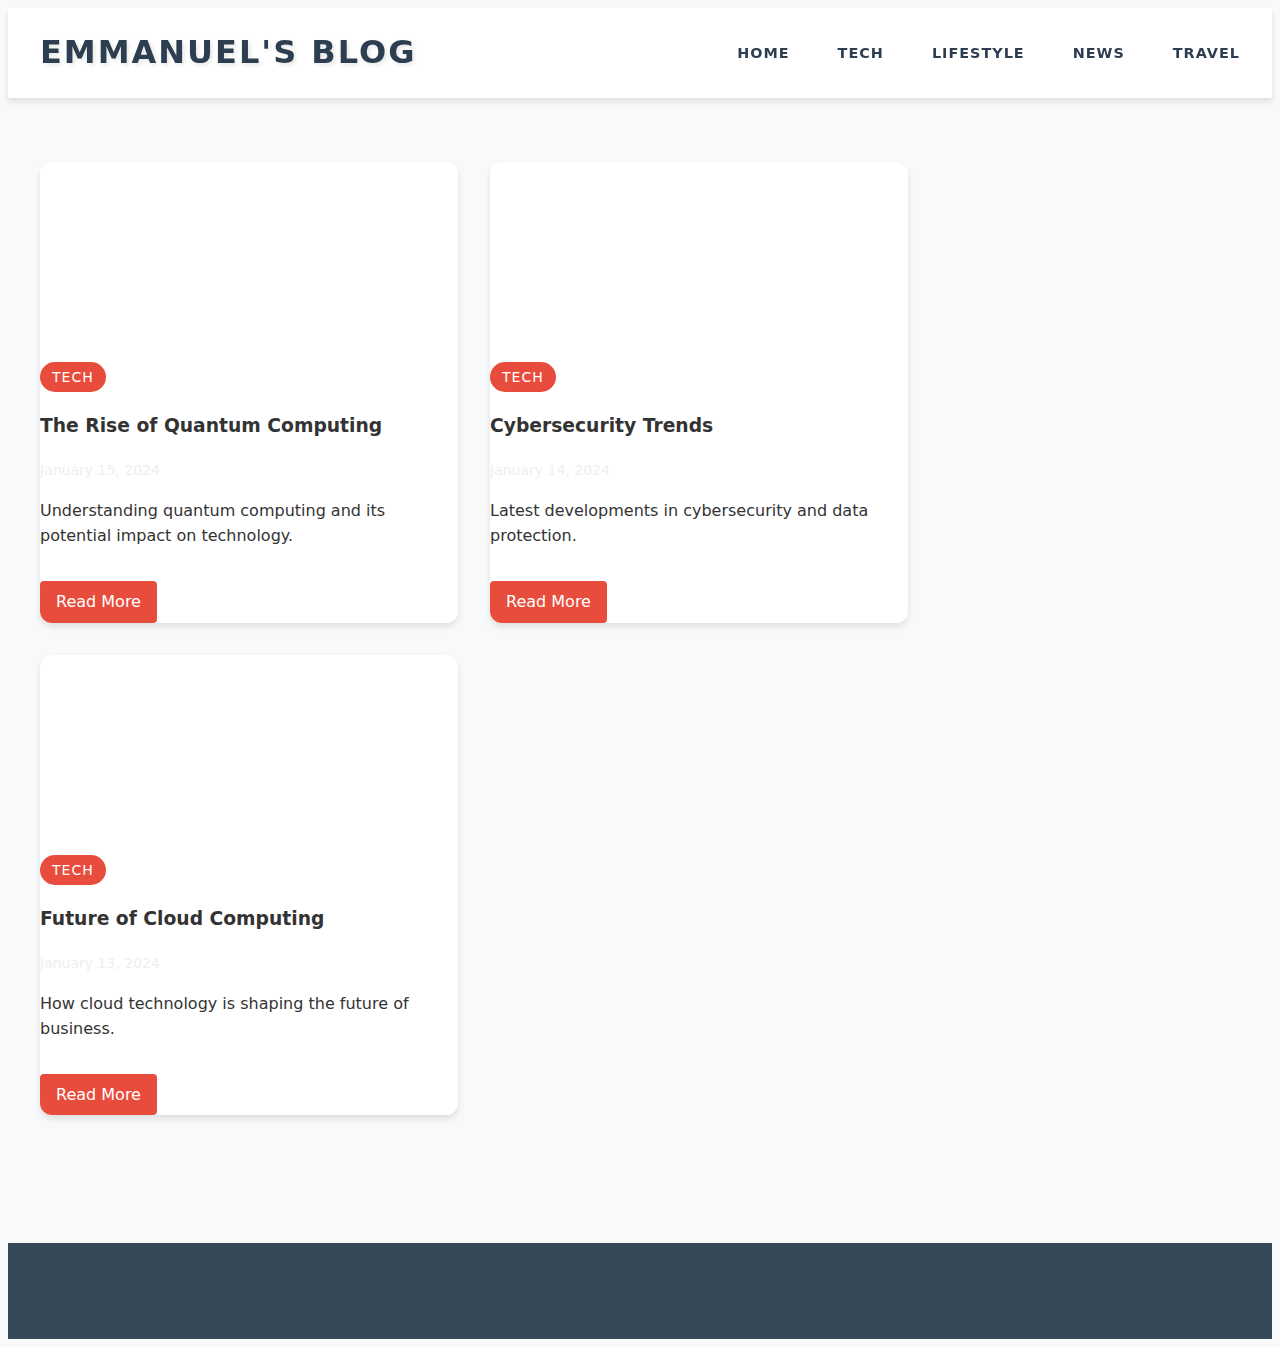
<file: tech.html>
<!DOCTYPE html>
<html lang="en">
  <head>
    <meta charset="UTF-8" />
    <meta name="viewport" content="width=device-width, initial-scale=1.0" />
    <title>Tech - Emmanuel's Blog</title>
    <link rel="stylesheet" href="style.css" type="text/css">
  </head>
  <body>
    <header>
      <nav>
        <div class="logo">Emmanuel's Blog</div>
        <button class="menu-btn" onclick="toggleMenu()">
          <span></span>
          <span></span>
          <span></span>
        </button>
        <ul id="menu">
          <li><a href="index.html">Home</a></li>
          <li><a href="tech.html">Tech</a></li>
          <li><a href="https://images01.nicepagecdn.com/page/71/32/one-page-template-preview-71323.webp">Lifestyle</a></li>
          <li><a href="https://techcrunch.com">News</a></li>
          <li><a href="https://simpleflying.com/category/aviation-news">Travel</a></li>
        </ul>
      </nav>
    </header>

    <main>
      <section class="posts-grid">
        <article class="post-card">
          <div class="post-image" style="background-image: url('https://images.unsplash.com/photo-1488590528505-98d2b5aba04b?auto=format&fit=crop&q=80')"></div>
          <div class="post-details">
            <span class="category">Tech</span>
            <h3>The Rise of Quantum Computing</h3>
            <p class="meta">January 15, 2024</p>
            <p>Understanding quantum computing and its potential impact on technology.</p>
            <a href="https://www.ibm.com/quantum" target="_blank" class="read-more">Read More</a>
          </div>
        </article>

        <article class="post-card">
          <div class="post-image" style="background-image: url('https://images.unsplash.com/photo-1526374965328-7f61d4dc18c5?auto=format&fit=crop&q=80')"></div>
          <div class="post-details">
            <span class="category">Tech</span>
            <h3>Cybersecurity Trends</h3>
            <p class="meta">January 14, 2024</p>
            <p>Latest developments in cybersecurity and data protection.</p>
            <a href="https://www.darkreading.com/" target="_blank" class="read-more">Read More</a>
          </div>
        </article>

        <article class="post-card">
          <div class="post-image" style="background-image: url('https://images.unsplash.com/photo-1550751827-4bd374c3f58b?auto=format&fit=crop&q=80')"></div>
          <div class="post-details">
            <span class="category">Tech</span>
            <h3>Future of Cloud Computing</h3>
            <p class="meta">January 13, 2024</p>
            <p>How cloud technology is shaping the future of business.</p>
            <a href="https://aws.amazon.com/blogs/" target="_blank" class="read-more">Read More</a>
          </div>
        </article>
      </section>

      <aside class="sidebar">
        <!-- Sidebar content similar to index.html -->
      </aside>
    </main>

    <footer>
      <!-- Footer content similar to index.html -->
    </footer>

   
  </body>
</html>
</file>
<file: style.css>
body {
    font-family: 'Inter', system-ui, -apple-system, sans-serif;
    line-height: 1.6;
    color: #333;
    background-color: #f8f9fa;
    background-image: url('https://images.unsplash.com/photo-1451187580459-43490279c0fa?auto=format&fit=crop&q=80');
    background-attachment: fixed;
    background-size: cover;
    background-position: center;
  }
  
  /* Header and Navigation */
  header {
    background-color: rgba(255, 255, 255, 0.95);
    backdrop-filter: blur(10px);
    box-shadow: 0 4px 6px rgba(0, 0, 0, 0.1);
    padding: 1rem 2rem;
  }
  
  nav {
    max-width: 1200px;
    margin: 0 auto;
    display: flex;
    justify-content: space-between;
    align-items: center;
  }
  
  .logo {
    font-size: 2rem;
    font-weight: 800;
    color: #2c3e50;
    text-transform: uppercase;
    letter-spacing: 2px;
    text-shadow: 2px 2px 4px rgba(0, 0, 0, 0.1);
  }
  
  .menu-btn {
    background: none;
    border: none;
    cursor: pointer;
    padding: 0.5rem;
    display: none;
  }
  
  .menu-btn span {
    display: block;
    width: 25px;
    height: 3px;
    background-color: #2c3e50;
    margin: 5px 0;
    transition: 0.3s;
  }
  
  nav ul {
    display: flex;
    list-style: none;
    gap: 3rem;
  }
  
  nav a {
    text-decoration: none;
    color: #2c3e50;
    font-weight: 600;
    text-transform: uppercase;
    font-size: 0.9rem;
    letter-spacing: 1px;
    padding: 0.5rem 0;
    position: relative;
  }
  
  nav a::after {
    content: '';
    position: absolute;
    bottom: 0;
    left: 0;
    width: 0;
    height: 2px;
    background-color: #e74c3c;
    transition: width 0.3s ease;
  }
  
  nav a:hover::after {
    width: 100%;
  }
  
  /* Main Content */
  main {
    max-width: 1200px;
    margin: 2rem auto 0;
    padding: 2rem;
    display: grid;
    grid-template-columns: 1fr 300px;
    gap: 2rem;
  }
  
  /* Featured Post */
  .featured-post {
    background: linear-gradient(rgba(0, 0, 0, 0.5), rgba(0, 0, 0, 0.5)),
                url('https://images.unsplash.com/photo-1485827404703-89b55fcc595e?auto=format&fit=crop&q=80') center/cover;
    border-radius: 12px;
    padding: 3rem;
    color: white;
    margin-bottom: 2rem;
    transition: transform 0.3s ease;
  }
  
  .featured-post:hover {
    transform: scale(1.02);
  }
  
  .featured-post h1 {
    font-size: 2.5rem;
    margin: 1rem 0;
    text-shadow: 2px 2px 4px rgba(0, 0, 0, 0.3);
  }
  
  .category {
    background-color: #e74c3c;
    color: white;
    padding: 0.25rem 0.75rem;
    border-radius: 20px;
    font-size: 0.875rem;
    display: inline-block;
    text-transform: uppercase;
    letter-spacing: 1px;
  }
  
  .meta {
    color: #ecf0f1;
    font-size: 0.875rem;
    margin-bottom: 1rem;
  }
  
  .read-more {
    display: inline-block;
    color: #fff;
    text-decoration: none;
    font-weight: 500;
    margin-top: 1rem;
    padding: 0.5rem 1rem;
    background-color: #e74c3c;
    border-radius: 4px;
    transition: background-color 0.3s ease;
  }
  
  .read-more:hover {
    background-color: #c0392b;
  }
  
  /* Posts Grid */
  .posts-grid {
    display: grid;
    gap: 2rem;
    grid-template-columns: repeat(auto-fit, minmax(300px, 1fr));
  }
  
  .post-card {
    background: rgba(255, 255, 255, 0.95);
    border-radius: 12px;
    overflow: hidden;
    box-shadow: 0 4px 6px rgba(0, 0, 0, 0.1);
    transition: transform 0.3s ease;
  }
  
  .post-card:hover {
    transform: translateY(-5px);
  }
  
  .post-image {
    height: 200px;
    background-size: cover;
    background-position: center;
  }
  
  /* Sidebar */
  .sidebar {
    grid-column: 2;
    grid-row: 1 / span 2;
  }
  
  .sidebar > div {
    background: rgba(255, 255, 255, 0.95);
    border-radius: 12px;
    padding: 1.5rem;
    margin-bottom: 2rem;
    box-shadow: 0 4px 6px rgba(0, 0, 0, 0.1);
  }
  
  .profile-pic {
    width: 120px;
    height: 120px;
    border-radius: 50%;
    margin: 1rem auto;
    display: block;
    border: 4px solid #e74c3c;
    object-fit: cover;
  }
  
  /* Footer */
  footer {
    background-color: rgba(44, 62, 80, 0.95);
    backdrop-filter: blur(10px);
    color: #fff;
    padding: 4rem 2rem 2rem;
    margin-top: 4rem;
  }
  
  /* Responsive Design */
  @media (max-width: 992px) {
    main {
      grid-template-columns: 1fr;
    }
  
    .sidebar {
      grid-column: 1;
      grid-row: auto;
    }
  
    .menu-btn {
      display: block;
    }
  
    nav ul {
      display: none;
      position: absolute;
      top: 100%;
      left: 0;
      width: 100%;
      background: rgba(255, 255, 255, 0.95);
      flex-direction: column;
      padding: 1rem;
      text-align: center;
    }
  
    nav ul.active {
      display: flex;
    }
  
    .menu-btn.active span:nth-child(1) {
      transform: rotate(45deg) translate(5px, 5px);
    }
  
    .menu-btn.active span:nth-child(2) {
      opacity: 0;
    }
  
    .menu-btn.active span:nth-child(3) {
      transform: rotate(-45deg) translate(7px, -6px);
    }
</file>
